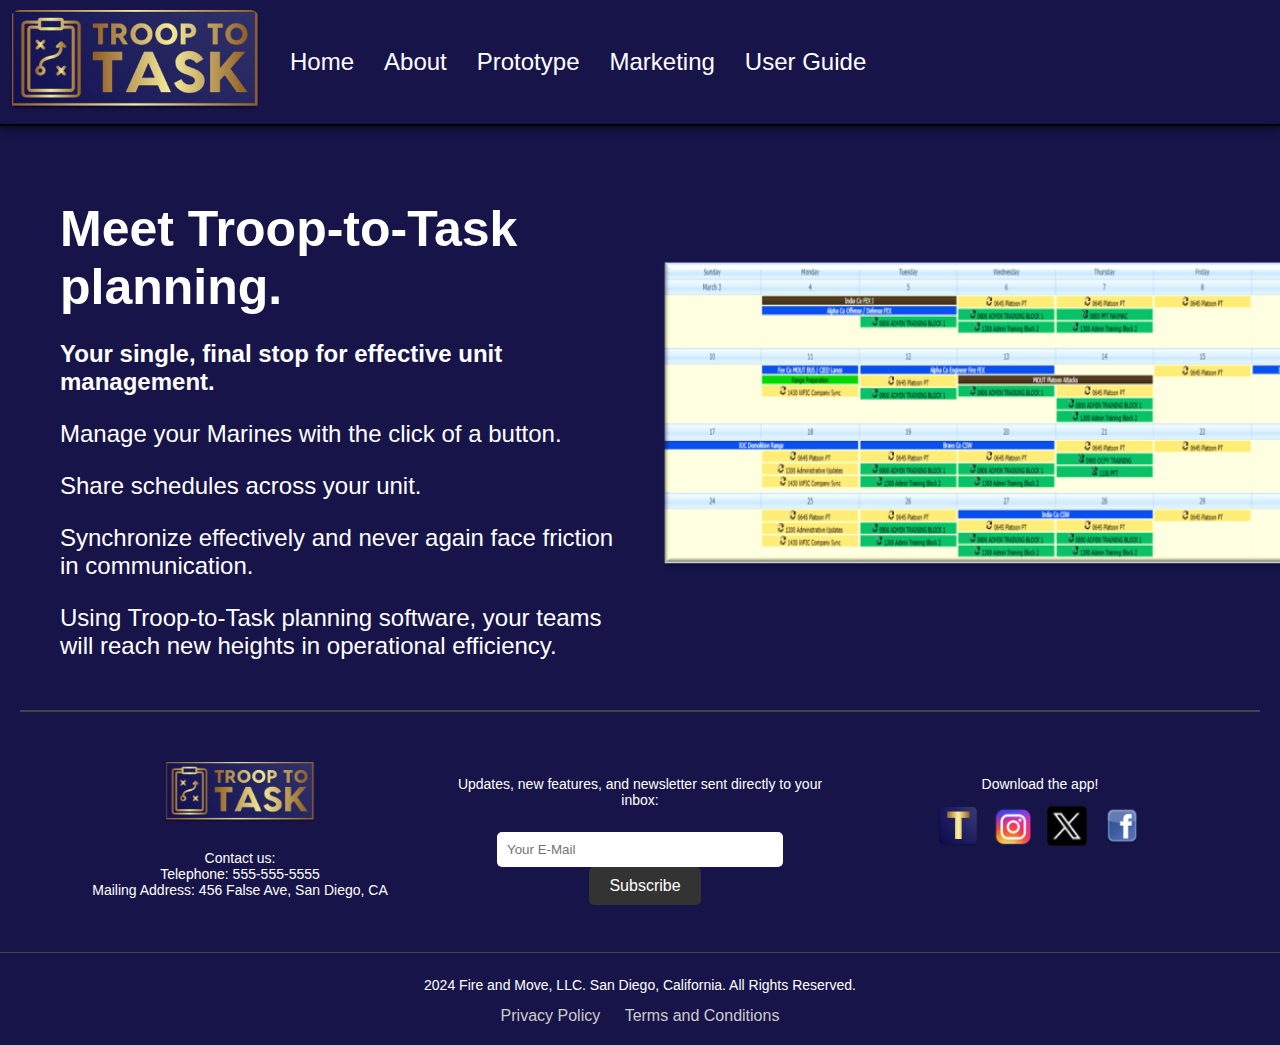
<file: index.html>
<!DOCTYPE html>
<html lang="en">
    <head>
        <title>Troop to Task</title>
        <meta charset="utf-8">
        <meta name="description" content="This is a concept page for the Troop to Task platform, a planning and scheduling application for Marine leaders. ">
        <meta name="keywords" content="United, States, Marine, Corps, military, schedule, techniques, procedures, WBS, plan, Marines, troop, to, task">
        <meta name="author" content="Robert Miotla">
        <link rel="stylesheet" type="text/css" href="css/styles.css">
    </head>
    <!--Body / Navigation Bar added later-->
    <body>
        <header>
            <a href="index.html"><img src=images/logo1.png alt="Picture of logo" width="250" height="100"></a>
            <nav>
                <ul>
                    <li><a href="#home">Home</a></li>
                    <li><a href="about.html">About</a></li>
                    <li><a href="proto.html">Prototype</a></li>
                    <li><a href="market.html">Marketing</a></li>
                    <li><a href="guide.html">User Guide</a></li>
                </ul>
            </nav>
        </header>
        <main>
            <section class="planning-section">
                <div class="text-content">
                    <h1><strong>Meet Troop-to-Task planning.</strong></h1>
                    <p><strong>Your single, final stop for effective unit management.</strong></p>
                    <p>Manage your Marines with the click of a button.</p>
                    <p>Share schedules across your unit.</p>
                    <p>Synchronize effectively and never again face friction in communication.</p>
                    <p>Using Troop-to-Task planning software, your teams will reach new heights in operational efficiency.</p>
                </div>
                <div class="image-content">
                    <img src="images/concept.png" alt="Concept image">
                </div>
            </section>
        </main>
        <footer>
            <div class="footer-container">
                <div class="contact">
                    <img src="images/logo1.png" alt="Troop To Task">
                    <p>Contact us:<br>
                    Telephone: 555-555-5555<br>
                    Mailing Address: 456 False Ave, San Diego, CA</p>
                </div>
                <div class="subscribe">
                    <p>Updates, new features, and newsletter sent directly to your inbox:</p>
                    <input type="email" placeholder="Your E-Mail">
                    <button>Subscribe</button>
                </div>
                <div class="social-media">
                    <p>Download the app!</p>
                    <div class="icons">
                        <a href="https://www.apple.com/app-store/"><img src="images/app.png" alt="App Icon"></a>
                        <a href="https://www.instagram.com/"><img src="images/insta.png" alt="Instagram"></a>
                        <a href="https://x.com/"><img src="images/x.png" alt="Twitter"></a>
                        <a href="https://www.facebook.com/"><img src="images/fb.png" alt="Facebook"></a>
                    </div>
                </div>
            </div>
            <div class="footer-bottom">
                <p>2024 Fire and Move, LLC. San Diego, California. All Rights Reserved.</p>
                <a href="#">Privacy Policy</a>
                <a href="#">Terms and Conditions</a>
            </div>
        </footer>
    </body>
    <!--Footer-->
</html>
</file>
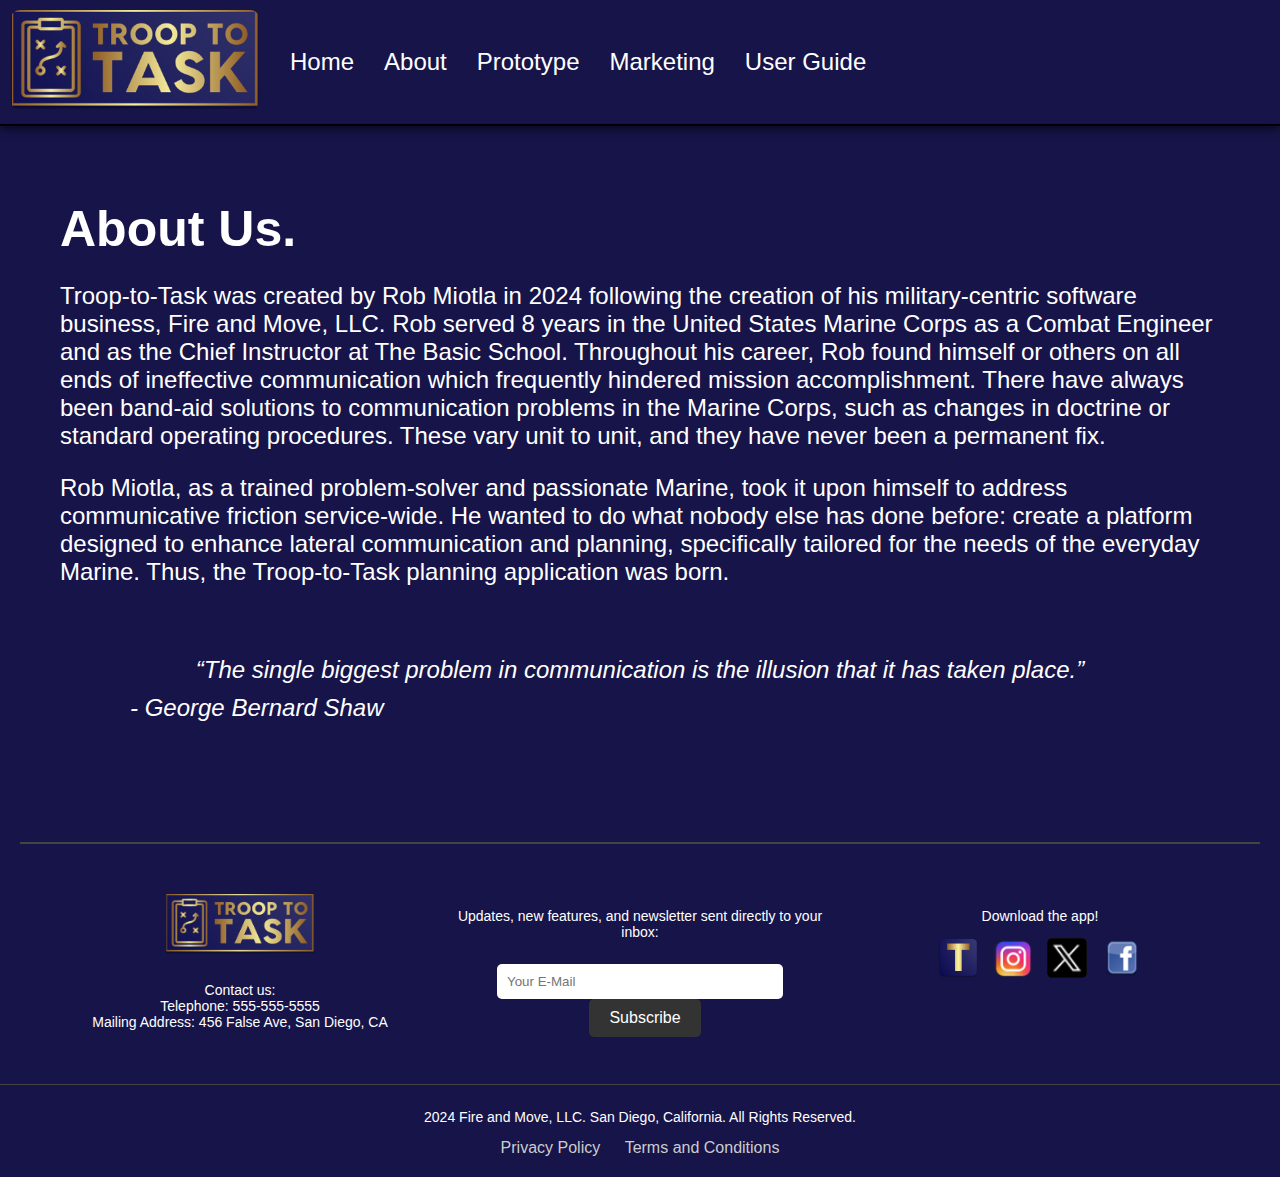
<file: about.html>
<!DOCTYPE html>
<html lang="en">
    <head>
        <title>Troop to Task</title>
        <meta charset="utf-8">
        <meta name="description" content="This is a concept page for the Troop to Task platform, a planning and scheduling application for Marine leaders. ">
        <meta name="keywords" content="United, States, Marine, Corps, military, schedule, techniques, procedures, WBS, plan, Marines, troop, to, task">
        <meta name="author" content="Robert Miotla">
        <link rel="stylesheet" type="text/css" href="css/styles.css">
    </head>
    <!--Body / Navigation Bar added later-->
    <body>
        <header>
            <a href="index.html"><img src=images/logo1.png alt="Picture of logo" width="250" height="100"></a>
            <nav>
                <ul>
                    <li><a href="index.html">Home</a></li>
                    <li><a href="#about">About</a></li>
                    <li><a href="proto.html">Prototype</a></li>
                    <li><a href="market.html">Marketing</a></li>
                    <li><a href="guide.html">User Guide</a></li>
                </ul>
            </nav>
        </header>
        <main>
            <section class="planning-section">
                <div class="text-content">
                    <h1><strong>About Us.</strong></h1>
                    <p>Troop-to-Task was created by Rob Miotla in 2024 following the creation of his military-centric software business, Fire and Move, LLC. Rob served 8 years in the United States Marine Corps as a Combat Engineer and as the Chief Instructor at The Basic School. Throughout his career, Rob found himself or others on all ends of ineffective communication which frequently hindered mission accomplishment. There have always been band-aid solutions to communication problems in the Marine Corps, such as changes in doctrine or standard operating procedures. These vary unit to unit, and they have never been a permanent fix.</p>
                    <p>Rob Miotla, as a trained problem-solver and passionate Marine, took it upon himself to address communicative friction service-wide. He wanted to do what nobody else has done before: create a platform designed to enhance lateral communication and planning, specifically tailored for the needs of the everyday Marine. Thus, the Troop-to-Task planning application was born.</p>
                    <div class="quote-container">
                        <blockquote>“The single biggest problem in communication is the illusion that it has taken place.”</blockquote>
                        <p class="author">- George Bernard Shaw</p>
                    </div>
                </div>
            </section>
        </main>
        <footer>
            <div class="footer-container">
                <div class="contact">
                    <img src="images/logo1.png" alt="Troop To Task">
                    <p>Contact us:<br>
                    Telephone: 555-555-5555<br>
                    Mailing Address: 456 False Ave, San Diego, CA</p>
                </div>
                <div class="subscribe">
                    <p>Updates, new features, and newsletter sent directly to your inbox:</p>
                    <input type="email" placeholder="Your E-Mail">
                    <button>Subscribe</button>
                </div>
                <div class="social-media">
                    <p>Download the app!</p>
                    <div class="icons">
                        <a href="https://www.apple.com/app-store/"><img src="images/app.png" alt="App Icon"></a>
                        <a href="https://www.instagram.com/"><img src="images/insta.png" alt="Instagram"></a>
                        <a href="https://x.com/"><img src="images/x.png" alt="Twitter"></a>
                        <a href="https://www.facebook.com/"><img src="images/fb.png" alt="Facebook"></a>
                    </div>
                </div>
            </div>
            <div class="footer-bottom">
                <p>2024 Fire and Move, LLC. San Diego, California. All Rights Reserved.</p>
                <a href="#">Privacy Policy</a>
                <a href="#">Terms and Conditions</a>
            </div>
        </footer>
    </body>
    <!--Footer-->
</html>
</file>
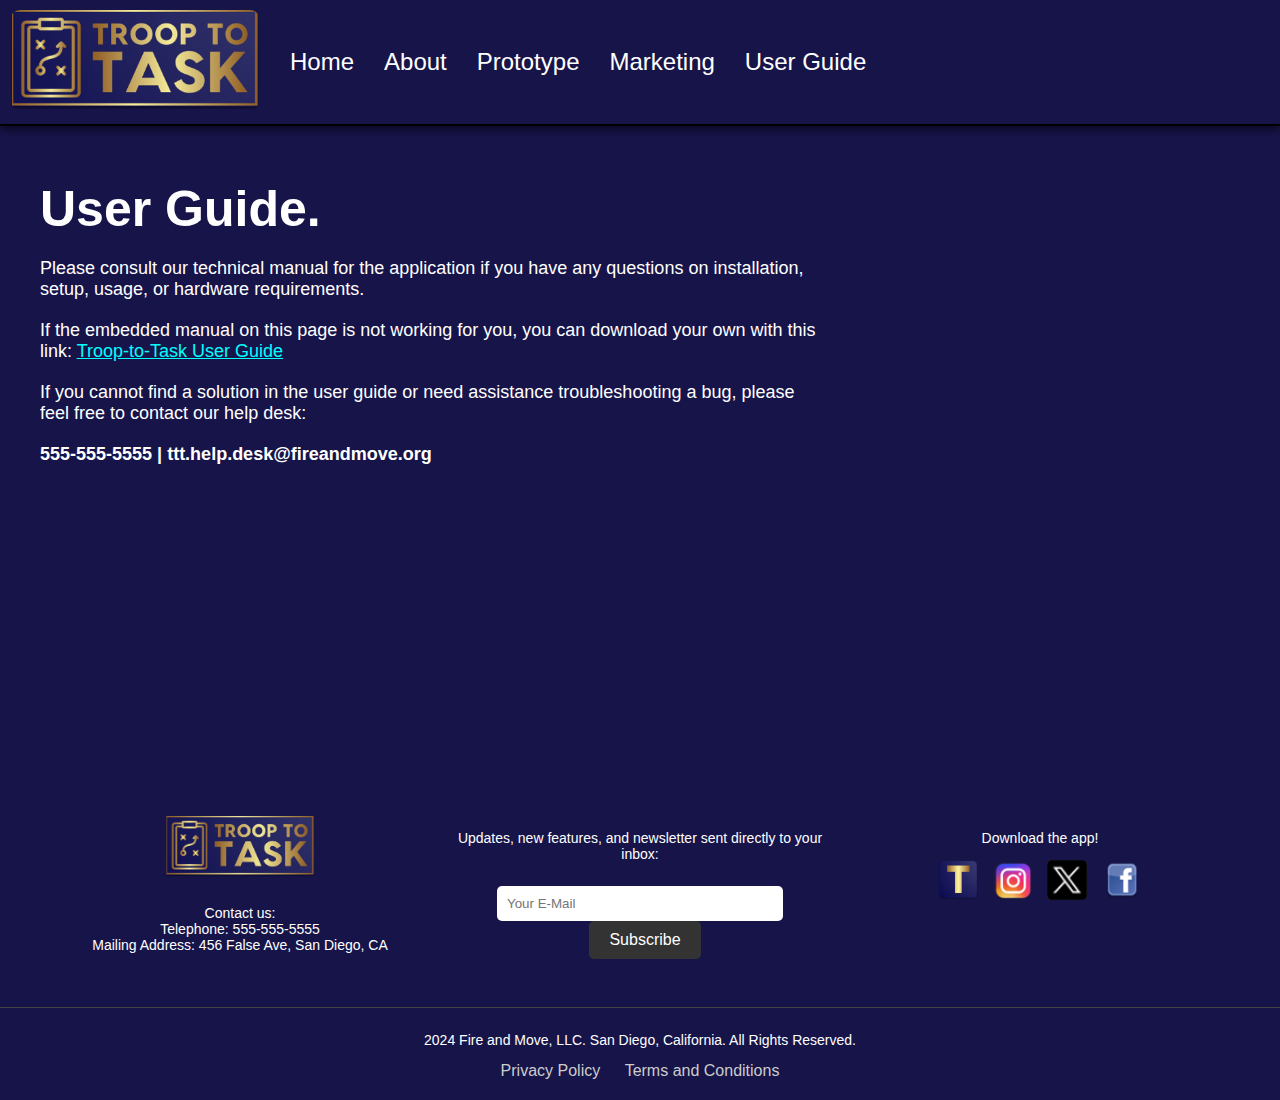
<file: guide.html>
<!DOCTYPE html>
<html lang="en">
    <head>
        <title>Troop to Task</title>
        <meta charset="utf-8">
        <meta name="description" content="This is a concept page for the Troop to Task platform, a planning and scheduling application for Marine leaders. ">
        <meta name="keywords" content="United, States, Marine, Corps, military, schedule, techniques, procedures, WBS, plan, Marines, troop, to, task">
        <meta name="author" content="Robert Miotla">
        <link rel="stylesheet" type="text/css" href="css/styles.css">
    </head>
    <!--Body / Navigation Bar added later-->
    <body>
        <header>
            <a href="index.html"><img src=images/logo1.png alt="Picture of logo" width="250" height="100"></a>
            <nav>
                <ul>
                    <li><a href="index.html">Home</a></li>
                    <li><a href="about.html">About</a></li>
                    <li><a href="proto.html">Prototype</a></li>
                    <li><a href="market.html">Marketing</a></li>
                    <li><a href="#guide">User Guide</a></li>
                </ul>
            </nav>
        </header>
        <main>
            <section class="user-guide-section">
                <div class="guide-content">
                    <h1>User Guide.</h1>
                    <p>Please consult our technical manual for the application if you have any questions on installation, setup, usage, or hardware requirements.</p>
                    <p>If the embedded manual on this page is not working for you, you can download your own with this link: <a href="docs/manualTTT.pdf" class="download-link">Troop-to-Task User Guide</a></p>
                    <p>If you cannot find a solution in the user guide or need assistance troubleshooting a bug, please feel free to contact our help desk:</p>
                    <p class="contact-info">555-555-5555 | <a href="mailto:ttt.help.desk@fireandmove.org">ttt.help.desk@fireandmove.org</a></p>
                </div>
                <div class="document-embed">
                    <iframe src="docs/manualTTT.pdf" frameborder="0"></iframe>
                </div>
            </section>
        </main>
        <footer>
            <div class="footer-container">
                <div class="contact">
                    <img src="images/logo1.png" alt="Troop To Task">
                    <p>Contact us:<br>
                    Telephone: 555-555-5555<br>
                    Mailing Address: 456 False Ave, San Diego, CA</p>
                </div>
                <div class="subscribe">
                    <p>Updates, new features, and newsletter sent directly to your inbox:</p>
                    <input type="email" placeholder="Your E-Mail">
                    <button>Subscribe</button>
                </div>
                <div class="social-media">
                    <p>Download the app!</p>
                    <div class="icons">
                        <a href="https://www.apple.com/app-store/"><img src="images/app.png" alt="App Icon"></a>
                        <a href="https://www.instagram.com/"><img src="images/insta.png" alt="Instagram"></a>
                        <a href="https://x.com/"><img src="images/x.png" alt="Twitter"></a>
                        <a href="https://www.facebook.com/"><img src="images/fb.png" alt="Facebook"></a>
                    </div>
                </div>
            </div>
            <div class="footer-bottom">
                <p>2024 Fire and Move, LLC. San Diego, California. All Rights Reserved.</p>
                <a href="#">Privacy Policy</a>
                <a href="#">Terms and Conditions</a>
            </div>
        </footer>
    </body>
    <!--Footer-->
</html>
</file>
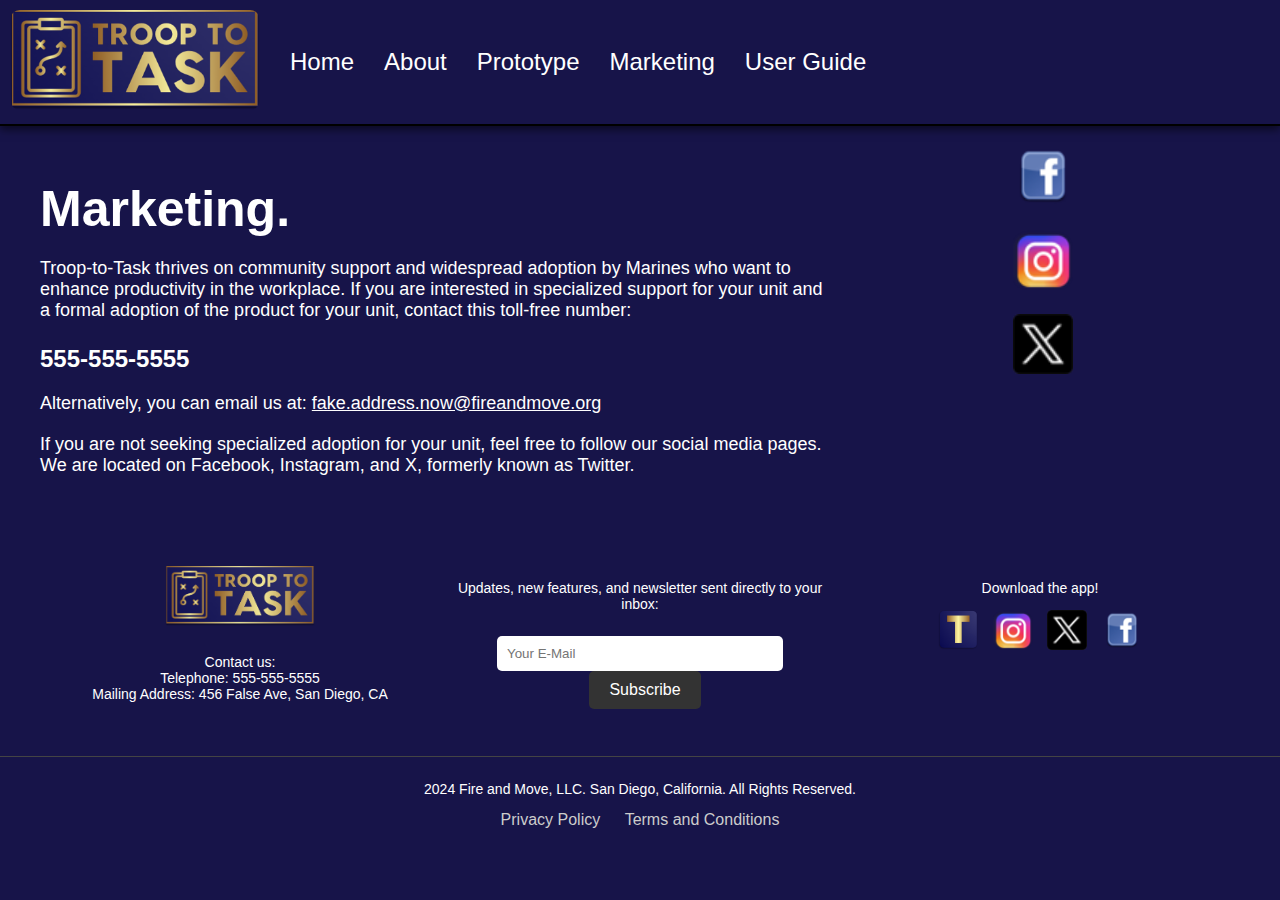
<file: market.html>
<!DOCTYPE html>
<html lang="en">
    <head>
        <title>Troop to Task</title>
        <meta charset="utf-8">
        <meta name="description" content="This is a concept page for the Troop to Task platform, a planning and scheduling application for Marine leaders. ">
        <meta name="keywords" content="United, States, Marine, Corps, military, schedule, techniques, procedures, WBS, plan, Marines, troop, to, task">
        <meta name="author" content="Robert Miotla">
        <link rel="stylesheet" type="text/css" href="css/styles.css">
    </head>
    <!--Body / Navigation Bar added later-->
    <body>
        <header>
            <a href="index.html"><img src=images/logo1.png alt="Picture of logo" width="250" height="100"></a>
            <nav>
                <ul>
                    <li><a href="index.html">Home</a></li>
                    <li><a href="about.html">About</a></li>
                    <li><a href="proto.html">Prototype</a></li>
                    <li><a href="#market">Marketing</a></li>
                    <li><a href="guide.html">User Guide</a></li>
                </ul>
            </nav>
        </header>
        <main>
            <section class="marketing-section">
                <div class="marketing-content">
                    <h1>Marketing.</h1>
                    <p>Troop-to-Task thrives on community support and widespread adoption by Marines who want to enhance productivity in the workplace. If you are interested in specialized support for your unit and a formal adoption of the product for your unit, contact this toll-free number:</p>
                    <p class="phone-number">555-555-5555</p>
                    <p>Alternatively, you can email us at: <a href="mailto:fake.address.now@fireandmove.org">fake.address.now@fireandmove.org</a></p>
                    <p>If you are not seeking specialized adoption for your unit, feel free to follow our social media pages. We are located on Facebook, Instagram, and X, formerly known as Twitter.</p>
                </div>
                <div class="social-media-icons">
                    <a href="https://www.facebook.com/"><img src="images/fb.png" alt="Facebook"></a>
                    <a href="https://www.instagram.com/"><img src="images/insta.png" alt="Instagram"></a>
                    <a href="https://x.com/"><img src="images/x.png" alt="Twitter"></a>
                </div>
            </section>
        </main>
        <footer>
            <div class="footer-container">
                <div class="contact">
                    <img src="images/logo1.png" alt="Troop To Task">
                    <p>Contact us:<br>
                    Telephone: 555-555-5555<br>
                    Mailing Address: 456 False Ave, San Diego, CA</p>
                </div>
                <div class="subscribe">
                    <p>Updates, new features, and newsletter sent directly to your inbox:</p>
                    <input type="email" placeholder="Your E-Mail">
                    <button>Subscribe</button>
                </div>
                <div class="social-media">
                    <p>Download the app!</p>
                    <div class="icons">
                        <a href="https://www.apple.com/app-store/"><img src="images/app.png" alt="App Icon"></a>
                        <a href="https://www.instagram.com/"><img src="images/insta.png" alt="Instagram"></a>
                        <a href="https://x.com/"><img src="images/x.png" alt="Twitter"></a>
                        <a href="https://www.facebook.com/"><img src="images/fb.png" alt="Facebook"></a>
                    </div>
                </div>
            </div>
            <div class="footer-bottom">
                <p>2024 Fire and Move, LLC. San Diego, California. All Rights Reserved.</p>
                <a href="#">Privacy Policy</a>
                <a href="#">Terms and Conditions</a>
            </div>
        </footer>
    </body>
    <!--Footer-->
</html>
</file>
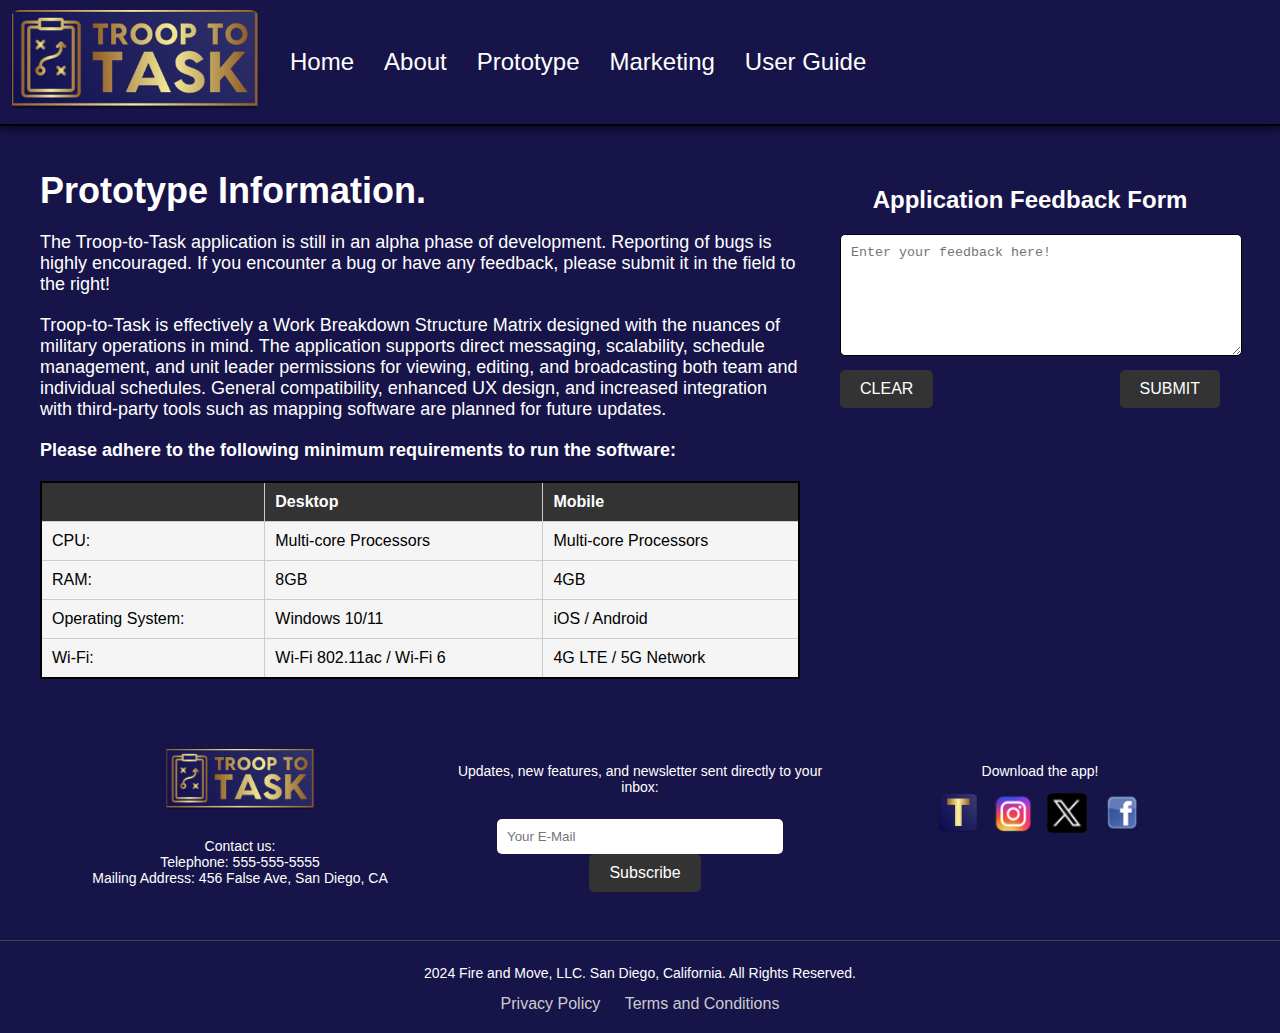
<file: proto.html>
<!DOCTYPE html>
<html lang="en">
    <head>
        <title>Troop to Task</title>
        <meta charset="utf-8">
        <meta name="description" content="This is a concept page for the Troop to Task platform, a planning and scheduling application for Marine leaders. ">
        <meta name="keywords" content="United, States, Marine, Corps, military, schedule, techniques, procedures, WBS, plan, Marines, troop, to, task">
        <meta name="author" content="Robert Miotla">
        <link rel="stylesheet" type="text/css" href="css/styles.css">
    </head>
    <!--Body / Navigation Bar added later-->
    <body>
        <header>
            <a href="index.html"><img src=images/logo1.png alt="Picture of logo" width="250" height="100"></a>
            <nav>
                <ul>
                    <li><a href="index.html">Home</a></li>
                    <li><a href="about.html">About</a></li>
                    <li><a href="#proto">Prototype</a></li>
                    <li><a href="market.html">Marketing</a></li>
                    <li><a href="guide.html">User Guide</a></li>
                </ul>
            </nav>
        </header>
        <main>
            <section class="prototype-info">
                <div class="info-content">
                    <h1>Prototype Information.</h1>
                    <p>The Troop-to-Task application is still in an alpha phase of development. Reporting of bugs is highly encouraged. If you encounter a bug or have any feedback, please submit it in the field to the right!</p>
                    <p>Troop-to-Task is effectively a Work Breakdown Structure Matrix designed with the nuances of military operations in mind. The application supports direct messaging, scalability, schedule management, and unit leader permissions for viewing, editing, and broadcasting both team and individual schedules. General compatibility, enhanced UX design, and increased integration with third-party tools such as mapping software are planned for future updates.</p>
                    <p class="requirements-heading">Please adhere to the following minimum requirements to run the software:</p>
                    <table class="requirements-table">
                        <tr>
                            <th></th>
                            <th>Desktop</th>
                            <th>Mobile</th>
                        </tr>
                        <tr>
                            <td>CPU:</td>
                            <td>Multi-core Processors</td>
                            <td>Multi-core Processors</td>
                        </tr>
                        <tr>
                            <td>RAM:</td>
                            <td>8GB</td>
                            <td>4GB</td>
                        </tr>
                        <tr>
                            <td>Operating System:</td>
                            <td>Windows 10/11</td>
                            <td>iOS / Android</td>
                        </tr>
                        <tr>
                            <td>Wi-Fi:</td>
                            <td>Wi-Fi 802.11ac / Wi-Fi 6</td>
                            <td>4G LTE / 5G Network</td>
                        </tr>
                    </table>
                </div>
                <div class="feedback-form">
                    <h2>Application Feedback Form</h2>
                    <textarea placeholder="Enter your feedback here!"></textarea>
                    <div class="form-buttons">
                        <button>CLEAR</button>
                        <button>SUBMIT</button>
                    </div>
                </div>
            </section>
        </main>
        <footer>
            <div class="footer-container">
                <div class="contact">
                    <img src="images/logo1.png" alt="Troop To Task">
                    <p>Contact us:<br>
                    Telephone: 555-555-5555<br>
                    Mailing Address: 456 False Ave, San Diego, CA</p>
                </div>
                <div class="subscribe">
                    <p>Updates, new features, and newsletter sent directly to your inbox:</p>
                    <input type="email" placeholder="Your E-Mail">
                    <button>Subscribe</button>
                </div>
                <div class="social-media">
                    <p>Download the app!</p>
                    <div class="icons">
                        <a href="https://www.apple.com/app-store/"><img src="images/app.png" alt="App Icon"></a>
                        <a href="https://www.instagram.com/"><img src="images/insta.png" alt="Instagram"></a>
                        <a href="https://x.com/"><img src="images/x.png" alt="Twitter"></a>
                        <a href="https://www.facebook.com/"><img src="images/fb.png" alt="Facebook"></a>
                    </div>
                </div>
            </div>
            <div class="footer-bottom">
                <p>2024 Fire and Move, LLC. San Diego, California. All Rights Reserved.</p>
                <a href="#">Privacy Policy</a>
                <a href="#">Terms and Conditions</a>
            </div>
        </footer>
    </body>
    <!--Footer-->
</html>
</file>
<file: css/styles.css>
body {
    font-family: Arial, sans-serif;
    margin: 0;
    padding: 0;
    background-color: #171449;
    color: white;
}

.planning-section {
    display: flex;
    align-items: center;
    justify-content: center;
    padding: 20px;
    max-width: 1200px;
    margin: 0 auto;
    flex-wrap: wrap;
    border-bottom: 2px solid #444;
}

.text-content {
    flex: 1;
    min-width: 300px;
    margin: 20px;
}

.text-content h1 {
    font-size: 50px;
    margin-bottom: 20px;
}

.text-content p {
    font-size: 24px;
    margin-bottom: 10px;
}

.image-content {
    flex: 1;
    min-width: 300px;
    margin: 20px;
    text-align: center;
}

.image-content img {
    max-width: 500%;
    height: auto;
    width: 700px !important;
}

.quote-container {
    text-align: center;
    margin: 50px;
    padding: 20px;
}

blockquote {
    font-size: 24px;
    font-style: italic;
    margin: 0;
    padding: 0;
}

.author {
    font-size: 18px;
    font-style: italic;
    color: white;
    margin-top: 10px;
    text-align: left;
}
    
p, li {
    font-family:'Franklin Gothic Medium', 'Arial Narrow', Arial, sans-serif;
    font-size: 24px;
    color: white;
}

span.boldtext {
    font-weight: bold;
}

span.italictext {
    font-style: italic;
}

a:link, a:visited {
    color: white;
    text-decoration: none;
}

header {
    display: flex;
    align-items: center;
    padding: 10px;
    background-color: #171449;
    border-bottom: 2px solid black;
    box-shadow: 0px 4px 8px rgba(0, 0, 0, 0.5);
}

header img {
    margin-right: 20px;
    border-radius: 10px
}

nav ul {
    margin: 0;
    padding: 0;
    display: flex;
    list-style-type: none;
}

nav ul li {
    margin-right: 10px;
}

nav ul li a {
    display: block;
    text-decoration: none;
    padding: 5px 10px;
}

a:hover {
    color: lightblue;
}

table {
    width: 75%;
    background-color: whitesmoke;
    border-collapse: collapse;
    margin-left: auto;
    margin-right: auto;
}

table, th, td {
    border: 2px solid black;
}

th, td {
    padding: 10px;
    text-align: center;
    vertical-align: baseline;
}

table a:link, table a:visited {
    color: black;
    text-decoration: none;
}

table a:hover {
    color: red;
}

table caption {
    color: white;
    font-weight: bold;
    font-size: 20px;
    padding: 10px;
}

.video-container {
    display: flex;
    justify-content: center;
    align-items: center;
  }

button {
    padding: 10px 20px;
    font-size: 16px;
    color: white;
    background-color: #171449;
    border: none;
    border-radius: 5px;
    cursor: pointer;
    outline: none;
    transition: background-color 0.3s ease;
  }

.message {
    text-align: center;
    color: white;
    font-size: 20px;
    padding: 40px;
    width: 120px;
    height: 30px;
    border-radius: 10px;
}

footer p {
font-size: 14px;
}

footer {
    background-color: #171449;
    color: white;
    padding: 20px 0;
    text-align: center;
}

.footer-container {
    display: flex;
    justify-content: space-around;
    flex-wrap: wrap;
    max-width: 1200px;
    margin: 0 auto;
    padding: 20px;
}

.footer-container div {
    flex: 1;
    min-width: 200px;
    margin: 10px;
}

.contact img {
    max-width: 150px;
    margin-bottom: 10px;
}

.subscribe input {
    padding: 10px;
    margin-top: 10px;
    border: none;
    border-radius: 5px;
    width: 70%;
}

.subscribe button {
    padding: 10px 20px;
    border: none;
    background-color: #333;
    color: white;
    border-radius: 5px;
    margin-left: 10px;
    cursor: pointer;
}

.icons a {
    display: inline-block;
    margin: 0 5px;
}

.icons img {
    width: 40px;
    height: 40px;
}

.footer-bottom {
    border-top: 1px solid #444;
    padding-top: 10px;
    margin-top: 10px;
}

.footer-bottom a {
    color: #ccc;
    margin: 0 10px;
    text-decoration: none;
}

.footer-bottom a:hover {
    text-decoration: underline;
}

.prototype-info {
    display: flex;
    justify-content: space-between;
    align-items: flex-start;
    padding: 20px;
    max-width: 1200px;
    margin: 0 auto;
    flex-wrap: wrap;
    color: white;
}

.info-content {
    flex: 2;
    margin-right: 20px;
}

.info-content h1 {
    font-size: 36px;
    margin-bottom: 20px;
}

.info-content p {
    font-size: 18px;
    margin-bottom: 20px;
}

.requirements-heading {
    font-weight: bold;
    margin-top: 20px;
}

.requirements-table {
    width: 100%;
    border-collapse: collapse;
    margin-top: 10px;
}

.requirements-table th,
.requirements-table td {
    border: 1px solid #ccc;
    padding: 10px;
    text-align: left;
    color: black;
}

.requirements-table th {
    background-color: #333;
    color: white;
}

.feedback-form {
    flex: 1;
    background-color: #171449;
    padding: 20px;
    border-radius: 10px;
    text-align: center;
}

.feedback-form h2 {
    font-size: 24px;
    margin-bottom: 20px;
}

.feedback-form textarea {
    width: 100%;
    height: 100px;
    padding: 10px;
    border-radius: 5px;
    border: 1px solid black;
    margin-bottom: 10px;
}

.form-buttons {
    display: flex;
    justify-content: space-between;
}

.form-buttons button {
    padding: 10px 20px;
    border: none;
    background-color: #333;
    color: white;
    border-radius: 5px;
    cursor: pointer;
    transition: background-color 0.3s ease;
}

.form-buttons button:hover {
    background-color: #555;
}

.marketing-section {
    display: flex;
    justify-content: space-between;
    align-items: flex-start;
    padding: 20px;
    max-width: 1200px;
    margin: 0 auto;
    flex-wrap: wrap;
    color: white;
}

.marketing-content {
    flex: 2;
    margin-right: 20px;
}

.marketing-content h1 {
    font-size: 50px;
    margin-bottom: 20px;
}

.marketing-content p {
    font-size: 18px;
    margin-bottom: 20px;
}

.marketing-content .phone-number {
    font-size: 24px;
    font-weight: bold;
    margin-bottom: 20px;
}

.marketing-content a {
    color: white;
    text-decoration: underline;
}

.social-media-icons {
    flex: 1;
    display: flex;
    flex-direction: column;
    align-items: center;
}

.social-media-icons a {
    margin-bottom: 20px;
}

.social-media-icons img {
    width: 60px;
    height: 60px;
}

.user-guide-section {
    display: flex;
    justify-content: space-between;
    align-items: flex-start;
    padding: 20px;
    max-width: 1200px;
    margin: 0 auto;
    flex-wrap: wrap;
    color: white;
}

.guide-content {
    flex: 2;
    margin-right: 20px;
}

.guide-content h1 {
    font-size: 50px; 
    margin-bottom: 20px;
}

.guide-content p {
    font-size: 18px;
    margin-bottom: 20px;
}

.guide-content .download-link {
    color: #00ffff; 
    text-decoration: underline;
}

.guide-content .contact-info {
    font-size: 18px;
    font-weight: bold;
}

.document-embed {
    flex: 1;
    height: 600px;
    width: 100%;
    max-width: 600px; 
}

.document-embed iframe {
    width: 100%;
    height: 100%;
    border: none;
}
</file>
